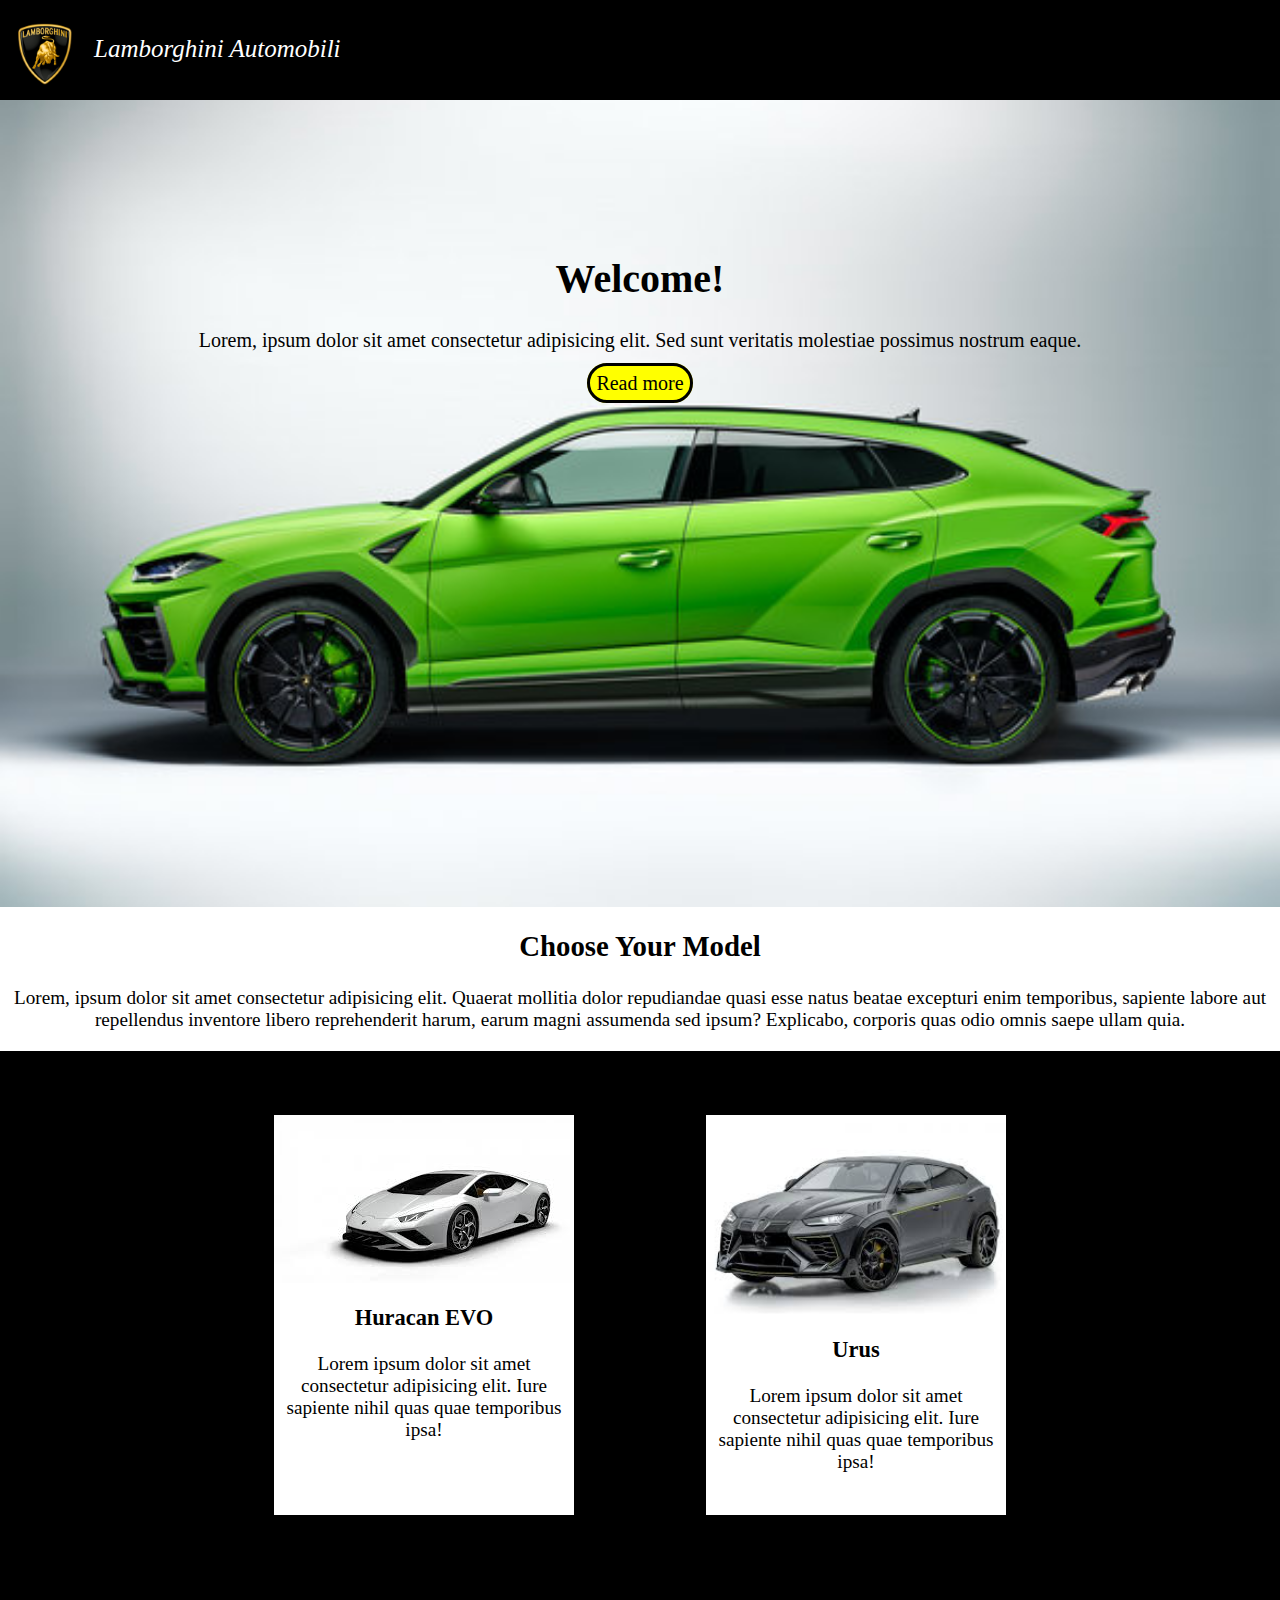
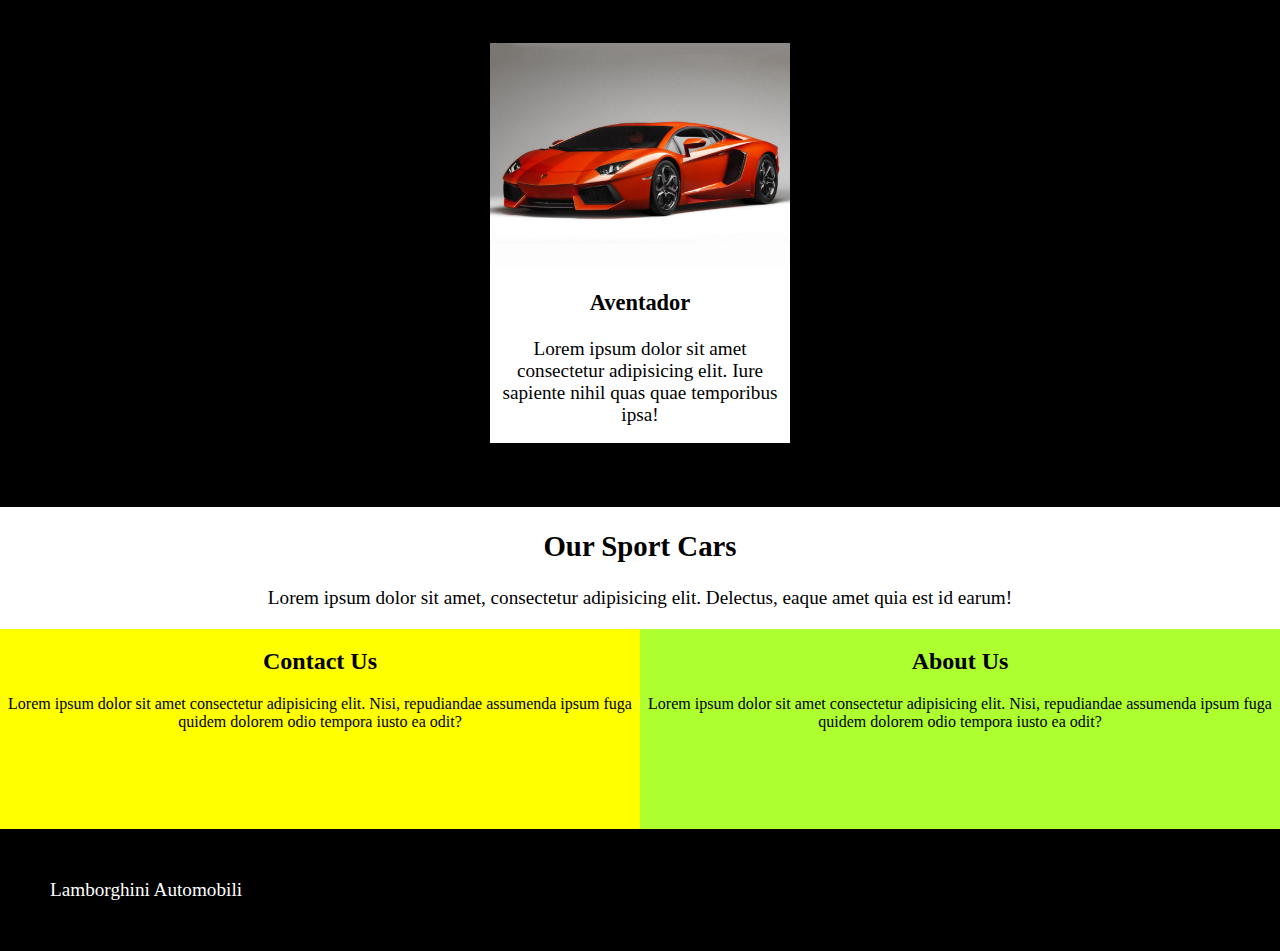
<file: index.html>
<!DOCTYPE html>

<html lang="en">
    <head>
        <meta charset="UTF-8">
        <meta http-equiv="X-UA-Compatible" content="IE=edge">
        <meta name="viewport" content="width=device-width, initial-scale=1.0">
        <title>Home Page</title>
        <link rel="stylesheet" href="css/styles.css">
    </head>

    <body>
            <!-- Заголовок главной страницы -->
        <div class="header">
            <div class="company-logo">
                <img src="./Images/logo.png" alt="Lamborghini Logo">
            </div>

            <div class="company-name"> 
                Lamborghini Automobili
            </div>
        </div>

        <!-- Приветствие-->
        <div class="urus-background">
            <h1>Welcome!</h1>

            <p>
                Lorem, ipsum dolor sit amet consectetur adipisicing elit. Sed sunt veritatis molestiae possimus nostrum eaque.
            </p>

            <a href="#cars">Read more</a>
        </div>

        <!-- Модели машины -->
        <div class="container" id="cars">
            <h2>Choose Your Model</h2>

            <p>
                Lorem, ipsum dolor sit amet consectetur adipisicing elit. Quaerat mollitia dolor repudiandae quasi esse natus beatae excepturi enim temporibus, sapiente labore aut repellendus inventore libero reprehenderit harum, earum magni assumenda sed ipsum? Explicabo, corporis quas odio omnis saepe ullam quia.
            </p>
        </div>

        <!-- Строчно-блочные элементы -->
        <div class="box-container">
            <!-- Авто 1 -->
            <div class="box-1">
                <img src="./Images/huracanEVO.jpeg" alt="" style="width: 300px; height: auto;">

                <h3>Huracan EVO</h3>

                <p>Lorem ipsum dolor sit amet consectetur adipisicing elit. Iure sapiente nihil quas quae temporibus ipsa!</p>
            </div>

            <!-- Авто 2 -->
            <div class="box-2">
                <img src="./Images/urus2.jpeg" alt="" style="width: 300px; height: auto;">

                <h3>Urus</h3>

                <p>Lorem ipsum dolor sit amet consectetur adipisicing elit. Iure sapiente nihil quas quae temporibus ipsa!</p>
            </div>

            <!-- Авто 3 -->
            <div class="box-3">
                <img src="./Images/aventador.jpg" alt="" style="width: 300px; height: auto;">

                <h3>Aventador</h3>

                <p>Lorem ipsum dolor sit amet consectetur adipisicing elit. Iure sapiente nihil quas quae temporibus ipsa!</p>
            </div>
        </div>

        <div class="container">
            <h2>Our Sport Cars</h2>

            <p>
                Lorem ipsum dolor sit amet, consectetur adipisicing elit. Delectus, eaque amet quia est id earum!
            </p>
        </div>

        <!-- Строчно-блочные элементы -->
        <div class="box-container">
            <!-- Контакты -->
            <div class="box-4">
                <h2>Contact Us</h2>

                <p>Lorem ipsum dolor sit amet consectetur adipisicing elit. Nisi, repudiandae assumenda ipsum fuga quidem dolorem odio tempora iusto ea odit?</p>
            </div
            ><div class="box-5">
                <h2>About Us</h2>

                <p>Lorem ipsum dolor sit amet consectetur adipisicing elit. Nisi, repudiandae assumenda ipsum fuga quidem dolorem odio tempora iusto ea odit?</p>
            </div>
        </div>

        <div class="footer">
            Lamborghini Automobili
        </div>
    </body>
</file>
<file: css/styles.css>
body {
    margin: 0;
}

/* * {
    outline: 3px solid red;
} */

div {
    background-color: black;
    width: 100%;
}

img {
    background-color: black;
    vertical-align: middle;
    width: 90px;
}

.header {
    padding-top: 20px;
    background-color: black;
    width: 100%;
    height: 80px;
}
 
.company-logo {
    display: inline;
}

.company-name {
    font-style: italic;
    color: white;
    font-size: 25px;
    display: inline;
    width: 80px;
}

a {
    border-radius: 25px;
    text-decoration-line: none;
    padding: 6px;
    border: 3px solid black;
    margin: 10px;
    background-color: yellow;
    color: black;
}

.urus-background {
    background-image: url(./../Images/urus.jpg);
    padding-bottom: 40%;
    padding-top: 10%;
    font-size: 20px;
    text-align: center;
    background-size: cover;
    background-position: center center;
}

.container {
    background-color:white;
    font-size: 120%;
    text-align: center;
    padding: 20px 0 100px 0;
    display: inline;
}

.footer {
    box-sizing: border-box;
    background-color:black;
    font-size: 120%;
    text-align: left;
    width: 100%;
    padding: 50px 0 50px 50px;
    color: white;
}

.image-box {
    box-sizing: border-box;
    background-image: url(./Images/huracanEVO.jpeg);
    width: 300px;
    height: 100px;
}

.box-container {
    text-align: center;
    background-color: black;
}

.box-1, .box-2, .box-3 {
    background-color: white;
    margin: 5%;
    width: 300px;
    height: 400px;
    display: inline-block;
    vertical-align: middle;
    font-size: 120%;
}

.box-4, .box-5 {
    display: inline-block;
    box-sizing: border-box;
    height: 200px;
    width: 50%;
    border: 0;
}

.box-4 {
    background-color: yellow;
}

.box-5 {
    background-color: greenyellow;
}
</file>
